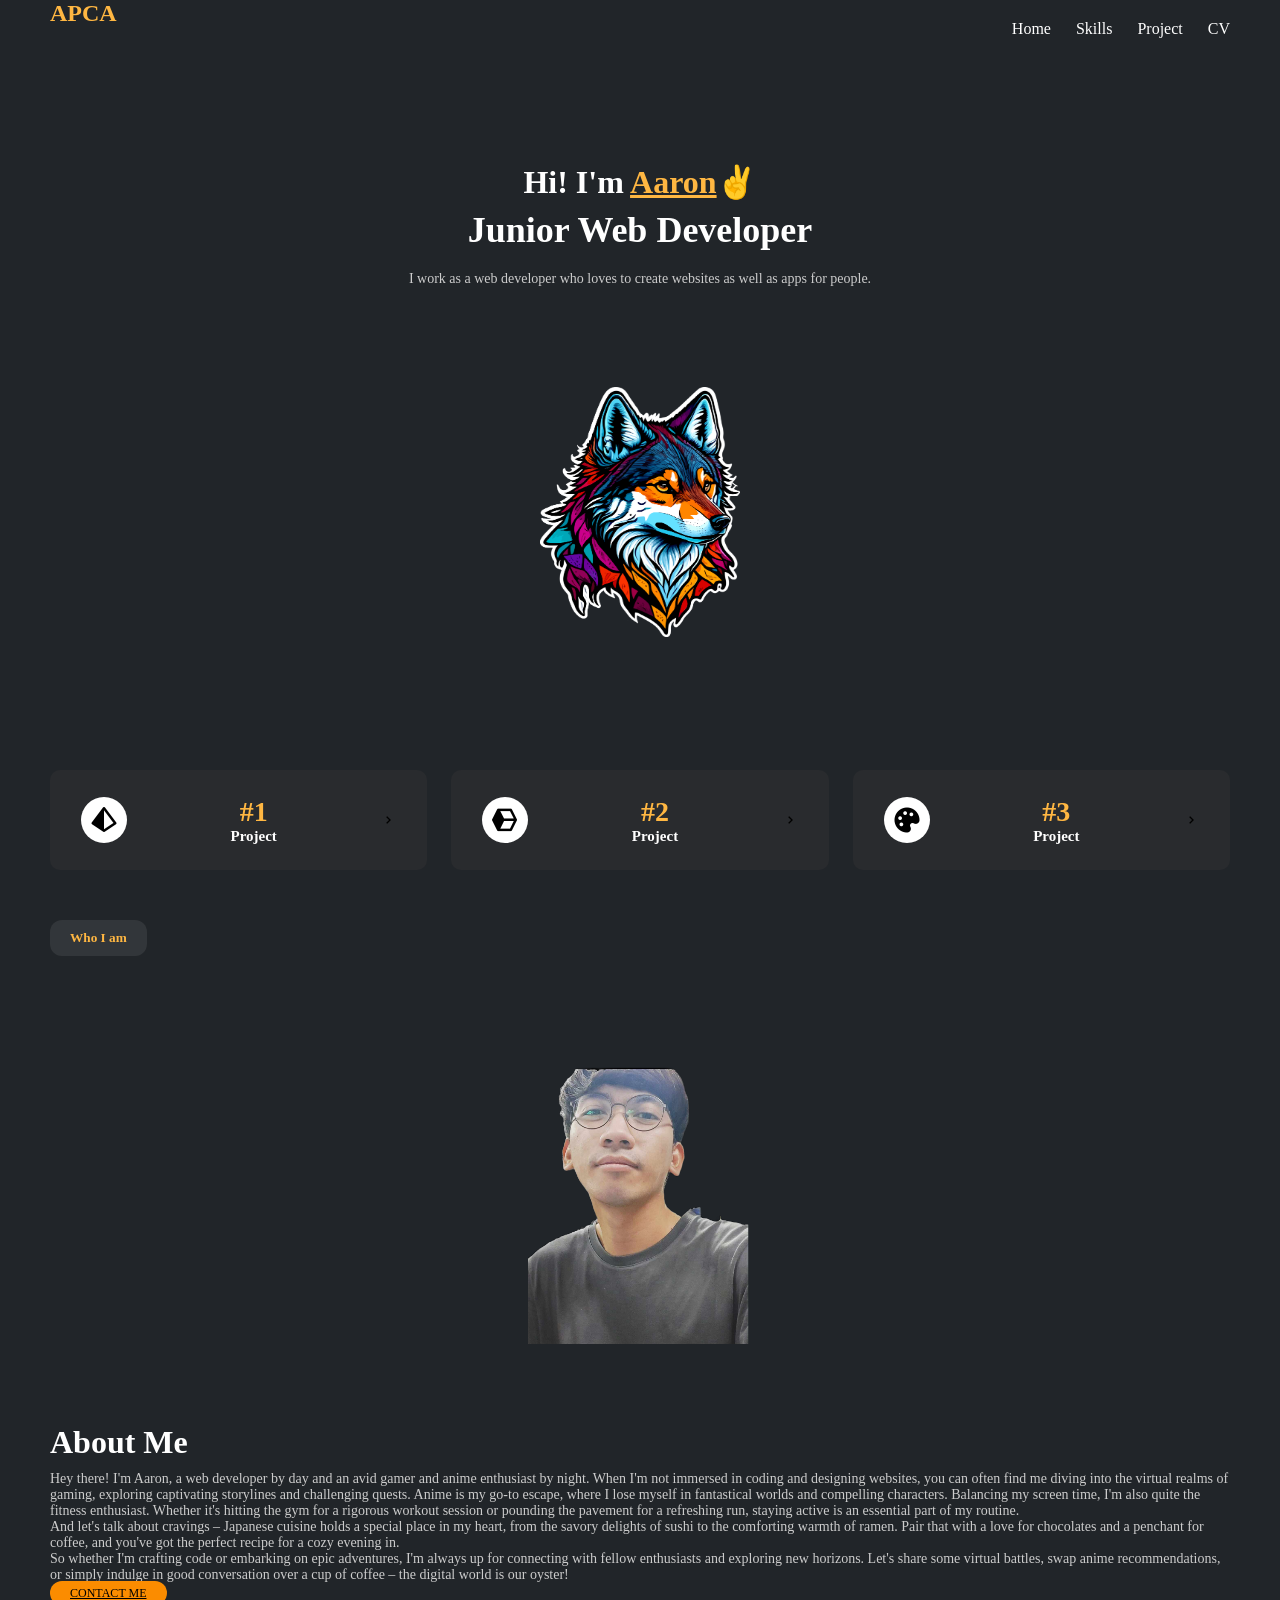
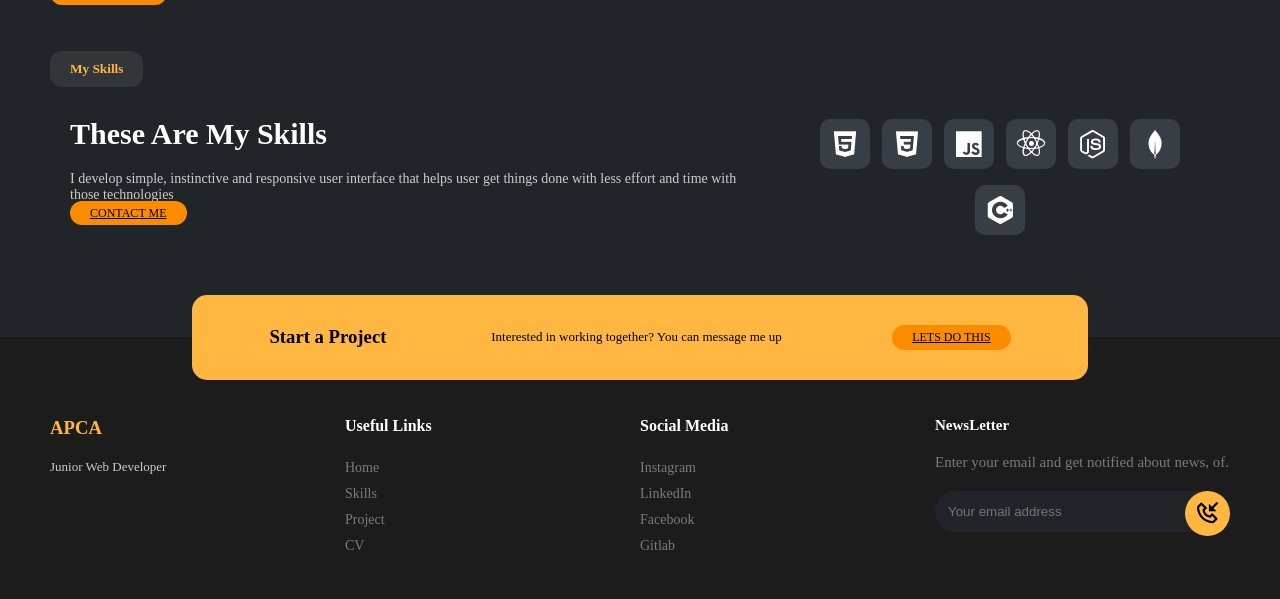
<file: index.html>
<!DOCTYPE html>
<html lang="en">

<head>
    <meta charset="UTF-8">
    <meta name="viewport" content="width=device-width, initial-scale=1.0">
    <title>My portfolio</title>
    <link rel="stylesheet" href="style.css">
    
    <!--link for Icons-->
    <link href='https://unpkg.com/boxicons@2.1.4/css/boxicons.min.css' rel='stylesheet'>

</head>

<body>

    <div class="navbar">
        <h2>APCA</h2>
        <ul>
            <li><a href="">Home</a></li>
            <li><a href="">Skills</a></li>
            <li><a href="https://gitlab.com/uplift-code-camp/students/batch-21/aaron-paul-adona/activities">Project</a></li>
            <li><a href="Aaron Paul C. Adona.pdf">CV</a></li>
        </ul>
    </div>

    <div class="main">
        <h4> Hi! I'm <span>Aaron</span>✌</h4>
        <p class="title">Junior Web Developer</p>
        <p class="subtitle"> I work as a web developer who loves to create 
            websites as well as apps for people.</p>
            <img src="logo.png">
    </div>
    
    <!--Space for Future Projects-->
    <div class="project">
        <div class="item">
            <div class="icon">
                <i class='bx bxs-pyramid'></i>
            </div>
            <div class="info">
                <h3>#1</h3>
                <p>Project</p>
            </div>
                <i class='bx bx-chevron-right'></i>
        </div>
        <div class="item">
            <div class="icon">
                <i class='bx bxs-cube-alt' ></i>
            </div>
            <div class="info">
                <h3>#2</h3>
                <p>Project</p>
            </div>
                <i class='bx bx-chevron-right'></i>
        </div>
        <div class="item">
            <div class="icon">
                <i class='bx bxs-palette' ></i>
            </div>
            <div class="info">
                <h3>#3</h3>
                <p>Project</p>
            </div>
                <i class='bx bx-chevron-right'></i>
        </div>
    </div>

    <!--about me-->
    <h5 class="line">Who I am</h5>

    <div class="about">
        <img src="Ron.png">
        <div class="info">
            <h3> About Me</h3>
            <p> 
                Hey there! I'm Aaron, a web developer by day and an avid gamer and anime enthusiast by night. 
                When I'm not immersed in coding and designing websites, you can often find me diving into the virtual realms of gaming, 
                exploring captivating storylines and challenging quests. Anime is my go-to escape, where I lose myself in fantastical worlds 
                and compelling characters. Balancing my screen time, I'm also quite the fitness enthusiast. Whether it's hitting the gym for 
                a rigorous workout session or pounding the pavement for a refreshing run, staying active is an essential part of my routine. 
                <br>
                And let's talk about cravings – Japanese cuisine holds a special place in my heart, from the savory delights of sushi to the comforting warmth of ramen. 
                Pair that with a love for chocolates and a penchant for coffee, and you've got the perfect recipe for a cozy evening in. 
                <br>
                So whether I'm crafting code or embarking on epic adventures, I'm always up for connecting with fellow enthusiasts and exploring new horizons. 
                Let's share some virtual battles, swap anime recommendations, or simply indulge in good conversation over a cup of coffee – the digital world is our oyster!
            </p>
            <a href="mailto:ronneedsnerf@gmail.com" class="btn btn--contact">Contact Me</a>
        </div>
    </div>

    <!--My skills-->
    <h5 class="line">My Skills</h5>

    <div class="skills">
        <div class="left">
            <div class="info">
                <h3> These Are My Skills </h3>
                <p>
                    I develop simple, instinctive and responsive user
                    interface that helps user get things done with less
                    effort and time with those technologies
                </p>
            </div>
            <a href="mailto:ronneedsnerf@gmail.com" class="btn btn--contact">Contact Me</a>

        </div>

        <div class="right">
          <div class="item">
            <i class='bx bxl-html5'></i>
          </div>
          <div class="item">
            <i class='bx bxl-css3' ></i>
          </div>
          <div class="item">
            <i class='bx bxl-javascript' ></i>
          </div>
          <div class="item">
            <i class='bx bxl-react' ></i>
          </div>
          <div class="item">
            <i class='bx bxl-nodejs' ></i>
          </div>
          <div class="item">
            <i class='bx bxl-mongodb' ></i>
          </div>
          <div class="item">
            <i class='bx bxl-c-plus-plus'></i>
          </div>  
        </div>
    </div>
</body>
   <footer>
        <div class="start">
            <h3>Start a Project</h3>
            <p> Interested in working together? You can message me up</p>
            <a href="mailto:ronneedsnerf@gmail.com" class="btn btn--contact">Lets Do This</a>
        </div>

        <div class="cols">
            <div class="about-col">
            <h3>APCA</h3>
            <p>Junior Web Developer</p>
        </div>

        <div class="links-col">
            <h4>Useful Links</h4>
            <a href="#">Home</a>
            <a href="#">Skills</a>
            <a href="https://gitlab.com/uplift-code-camp/students/batch-21/aaron-paul-adona/activities">Project</a>
            <a href="Aaron Paul C. Adona.pdf">CV</a>
        </div>

        <div class="links-col">
            <h4>Social Media</h4>
            <a href="https://www.instagram.com/caraphernelia95/">Instagram</a>
            <a href="https://www.linkedin.com/in/aaron-paul-adona-72828b176/">LinkedIn</a>
            <a href="https://www.facebook.com/RonNeedsNerf">Facebook</a>
            <a href="https://gitlab.com/aaronpauladona">Gitlab</a>
        </div>

        <div class="news-col">
            <h4>NewsLetter</h4>
            <p>Enter your email and get notified about news, of.</p>

            <form>
                <input type="email" placeholder="Your email address">
                <button><i class='bx bx-phone-incoming'></i></button>
            </form>
        </div>
    </div>         
   </footer> 
</html>
</file>
<file: style.css>
@import url('https://fonts.googleapis.com/css2?family=Poppins:wght@300;400;500;600;700&display=swap');

* {
    margin: 0;
    padding: 0;
    box-sizing: border-box;
    font-family: 'Poppins' sans-serif;
}

body {
    height: 100vh;
    background: #212529;
}

.navbar {
    display: flex;
    align-content: center;
    justify-content: space-between;
    height: 80px;
    padding: 0 50px;
}

.navbar h2 {
    color: #ffb742;
    font-weight: 600;
}

.navbar ul {
    display: flex;
}

.navbar ul li {
    margin-top: 20px;
    list-style: none;
}

.navbar ul li a { 
    text-decoration: none;
    color: #fff;
    font-size: 16px;
    margin-right:25px;
    transition: color 0.3s ease;
}

.navbar ul li:hover a {
    color: #ffb742;
}

.navbar ul li:last-child a {
    margin: 0;
}

.emailme-btn {
    background: #ffb742;
    padding: 4px 20px;
    border: none;
    font-size: 15px;
    cursor: pointer;
    border-radius: 10px;
    transition: background-color 0.3s ease;
}

.email-btn:hover {
    background: #fb8c00;
}

.main {
    height: 640px;
    display: flex;
    flex-direction: column;
    align-items: center;
    justify-content: center;
}

.main h4 {
    font-size: 32px;
    color: #fff;
    font-weight: 600;
}

.main h4 span {
    color:#ffb742;
    text-decoration: underline;
}

.main p.title {
    font-size: 44px;
    font-weight: 600;
    color: #fff;
    margin-top: 8px;
}

.main p.subtitle {
    font-size: 16px;
    color: #ccc;
    margin-top: 20px;
}
.main img {
    width: 200px;
    height: 250px;
    margin-top: 100px;
}


.project {
    margin-top: 50px;
    display: flex;
    align-items: baseline;
    padding: 0 50px;
    flex-wrap: nowrap;
    gap: 24px;
}

.project .item {
    background: #292b2e;
    display: flex;
    justify-content: space-between;
    align-items: center;
    height: 100px;
    width: 100%;
    border-radius: 10px;
    padding: 0 30px;
    border: 1px solid transparent;
    cursor: pointer;
    transition: all 0.3s ease;
}

.project .item:hover {
    border-color: #ffb742;
}


.project .item .icon {
    width: 46px;
    height: 46px;
    background: #fff;
    border-radius: 50%;
    display: flex;
    align-items: center;
    justify-content: center;
    transition: background-color 0.3 ease;
}

.project .item:hover .icon {
    background-color: #ffb742;
}

.project .item .icon i {
    font-size: 30px;
}

.project .item .info {
    display: flex;
    flex-direction: column;
    align-items: center;
}

.project .item .info h3 {
    color: #ffb742;
    font-size: 28px;
}

.project .item .info p {
    color: #fff;
    font-size: 15px;
    font-weight: 600;
}

.guarantee .item > i {
    color: #fff;
    font-size: 30px;
    transition:  color 0.3s ease;
}

.project .item:hover > i {
    color: #ffb742;
}

.line {
    margin:  50px 50px 30px;
    padding: 10px 20px;
    background: rgba(255, 255, 255, 0.08);
    display: inline-block;
    color: #ffb742;
    border-radius: 12px;
}

.about {
    display: flex;
    justify-content: space-between;
    align-items: center;
    gap: 80px;
    padding: 0 50px;
}

.about img {
    width: 280px;
}

.about .info h3 {
   color: #fff;
   font-size: 32px;
   font-weight: 600;
   margin-bottom: 10px;
}

.about .info p {
    color: #ccc;
    font-size: 14px;
}

.about .info button {
    margin-top: 30px;  
}

.btn {
    background-color: #fb8c00;
    font-size: 12px;
    font-weight: 500;
    text-transform: uppercase;
    color: #000;
    padding: 5px 20px;
    border-radius: 5000px;
    transition: ease 0.3s;
}

.btn:hover {
    transform: scale(1.5);
}



.skills {
    display: flex;
    justify-content: space-around;
    padding: 0 50px;
}

.skills .left {
    width: 680px;
}

.skills .left .info h3 {
    color: #fff;
    font-size: 30px;
    margin-bottom: 20px;
}

.skills .left .info p {
    color: #ccc;
    font-size: 14px;
}

.skills .left button {
    margin-top: 30px;
}

.skills .right {
    width: 420px;
    height: 120px;
    display: flex;
    align-items: center;
    justify-content: center;
    flex-wrap: wrap;
    gap: 12px;
}

.skills .right .item {
    display: flex;
    align-items: center;
    justify-content: center;
    background: #383e45;
    width: 50px;
    height: 50px;
    border-radius: 10px;
}

.skills .right .item i {
    font-size: 34px;
    color: #fff;
}

footer {
    position: relative;
    background: #1c1c1c;
    padding: 80px 50px 40px;
    margin-top: 100px;
}

footer .start {
    display: flex;
    align-items: center;
    justify-content: space-around;
    position: absolute;
    background-color: #ffb742;
    padding: 30px 25px;
    border-radius: 15px;
    width: 70%;
    top:  -16%;
    left: 15%;
}

footer .start p {
    font-size:  13px;
    width: 35%;
}

footer .start button {
    background: transparent;
    border:  1px solid #000;
    cursor: pointer;
    padding: 8px 20px;
    border-radius: 100px;
    transition: all 0.3s ease;
}

footer .start button:hover {
    background-color: #fff;
    border-color: #fff;
}

footer .cols {
    display: flex;
    align-items: start;
}

footer .cols .about-col {
    flex: 3;
}

footer .cols .about-col h3 {
    color: #ffb742;
    margin-bottom: 20px;
}

footer .cols .about-col p {
    color: #ccc;
    font-size: 13px;
}

footer .cols .links-col {
    flex: 3;
}

footer .cols .links-col h4, footer .cols .news-col h4 {
color: #fff;
margin-bottom: 20px;
}

footer .cols .links-col a {
    display: block;
    text-decoration: none;
    color: #7b7b7b;
    font-size: 14px;
    line-height: 26px;
    transition: color 0.3s ease;
}

footer .cols .links-col a:hover {
    color: #ffb742;   
}

footer .cols .news-col {
    flex: 3;
}

footer .cols .news-col {
    color: #7b7b7b;
    font-size: 15px;
}

footer .cols .news-col form {
    width: 100%;
    margin-top: 20px;
    position: relative;
}

footer .cols .news-col form input {
    width: 100%;
    background: #212529;
    border: none;
    padding: 13px;
    border-radius: 100px;
    font-weight: 400;
    font-weight: 13px;
}

footer .cols .news-col form button {
    display: flex;
    align-items: center;
    justify-content: center;
    width: 45px;
    height: 45px;
    background: #ffb742;
    border: none;
    border-radius: 50%;
    position: absolute;
    top: 0;
    right: 0;
    cursor: pointer;
    transition: background-color 0.3s ease;
}

footer .cols .news-col form button:hover {
    background-color: #fb8c00;
}

footer .cols .news-col form button i {
    font-size: 26px;
}

@media screen and (max-width: 1100px) {
   .line{
    flex-wrap: wrap;
    gap: 10px;
   }
   .line .item{
    flex-basis: 49%;
   } 
   .skills {
    justify-content: space-between;
    gap: 20px;
   }
   .skills .left {
    width: 500px;
   }

   .skills .left .info h3 {
    font-size: 12px;
   }

   footer {
    margin-top: 150px;
   }

   footer .start {
    width: 90%;
    left: 5%;
    top: -20%;
   }

   footer .cols {
    flex-wrap: wrap;
   }

   footer .cols .about-col {
    flex-basis: 50%;
   }

   footer .cols .news-col {
    flex-basis: 50%;
   }
}

@media screen and (max-width:7880px) {

    .navbar button {
        display: none;
    }

    .main p.title {
        font-size: 36px;
    }

    .main p.subtitle {
      font-size: 14px;  
    }

    .line .item {
        flex-basis: 100%;
    }

    .about {
        flex-wrap: wrap;
        justify-content: center;
    }
}

@media screen and (max-width: 650px) {
    
    .navbar{
        justify-content: center;
    }

    .navbar h2 {
        display: none;
    }

    .navbar ul li a {
        font-size:  14px;
    }

    .main { 
        margin-top: 50px;
        height: 320px;
        justify-content: start;
    }

    .main h4 {
        font-size: 20px;
    }

    .main p.title {
        font-size: 28px;

    }

    .main p.subtitle {
        font-size: 12px;
    }

    .main img {
        margin-top: 40px;
        width: 150px;
        height: 150px;
    }

    .skills .right {
        justify-content: space-between;
    }

    .skills .left .info h3 {
        font-size: 20px;
    }

    .footer .start p { 
        top: -8%;
    }

    footer .start p {
        display: none;
    }

    footer .cols .about-col {
        flex-basis: 100%;
        margin-bottom: 40px;
    }

    footer .cols .links-col {
        flex-basis: 100%;
        margin-bottom: 20px;
    }

    footer .cols .news-col {
        flex-basis: 100%;
    }
}

@media screen and (max-width: 480px) {

    .main p.title {
        font-size: 18px;
    }
    
    .main p.subtitle {
        font-size: 10px;
    }

    .line .item .info h3 {
        font-size: 20px;
    }

    .line .item .info p {
        font-size: 12px;
    }
}
</file>
